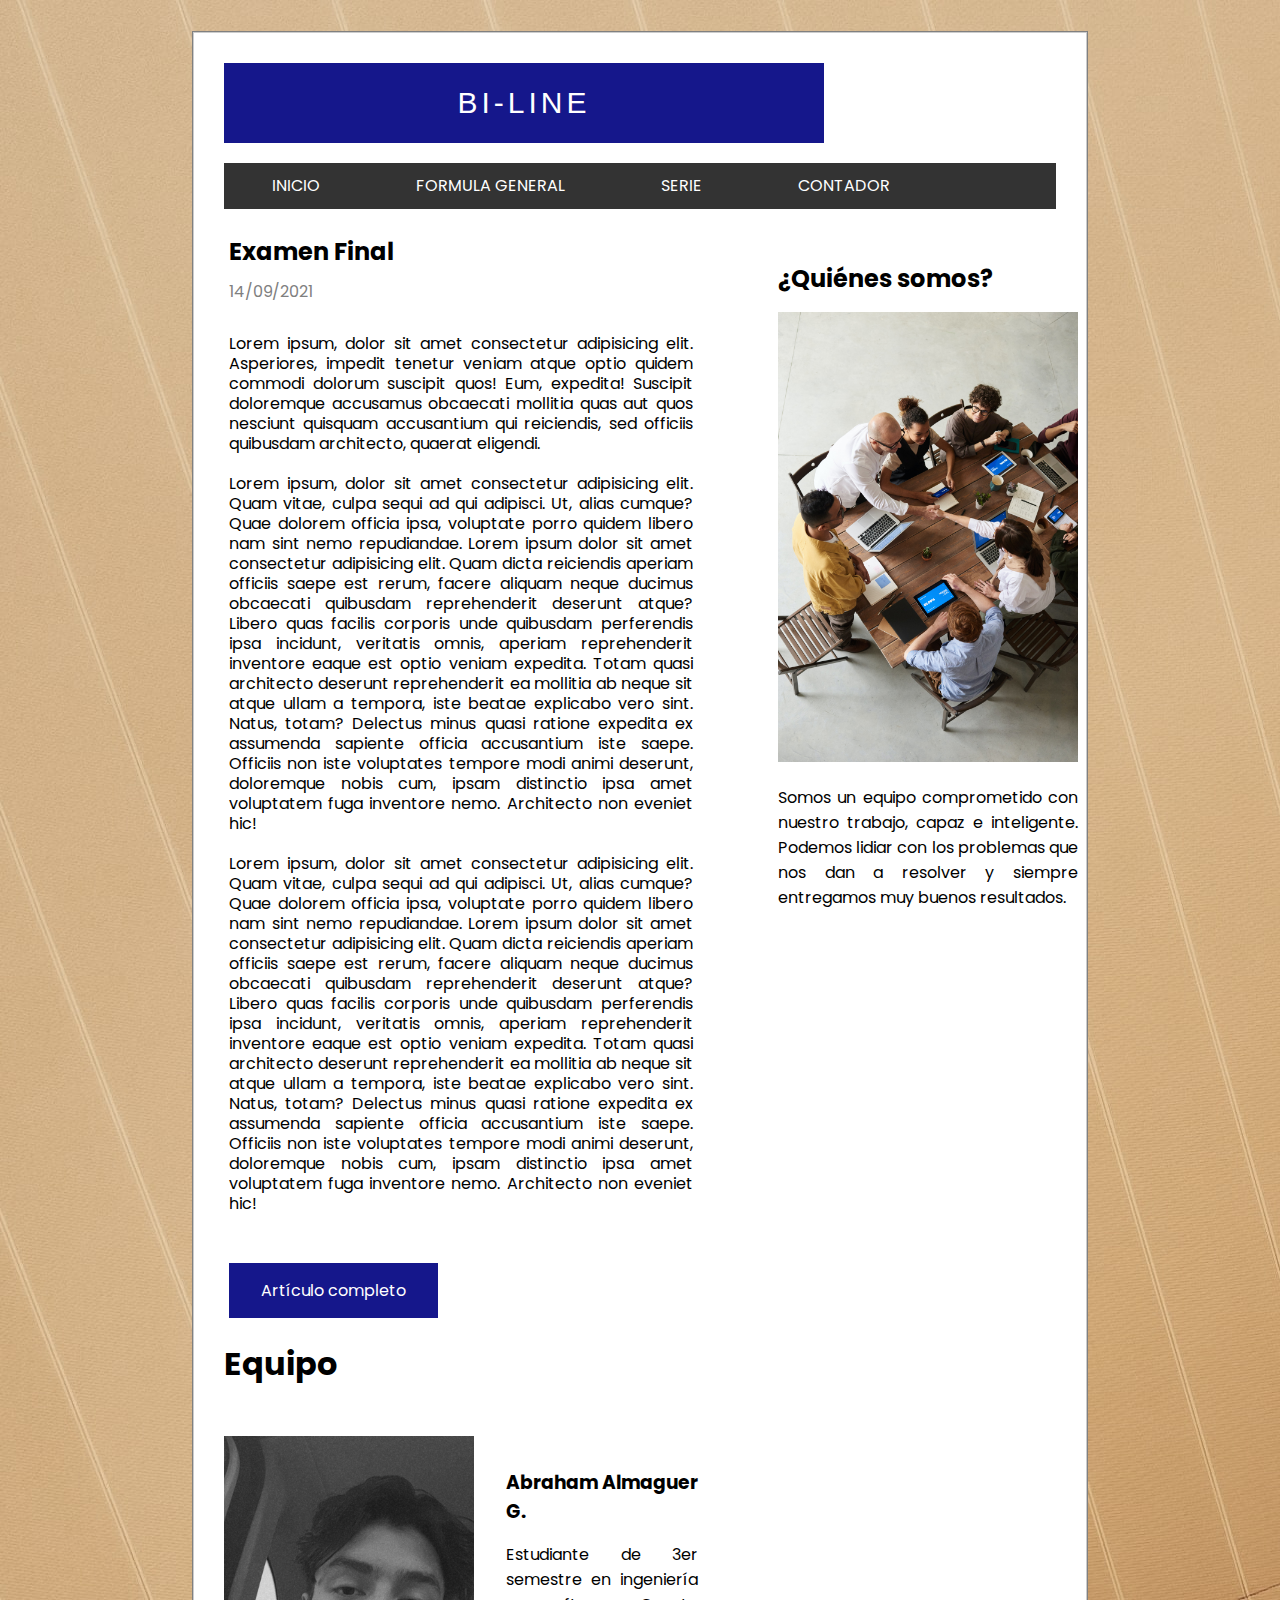
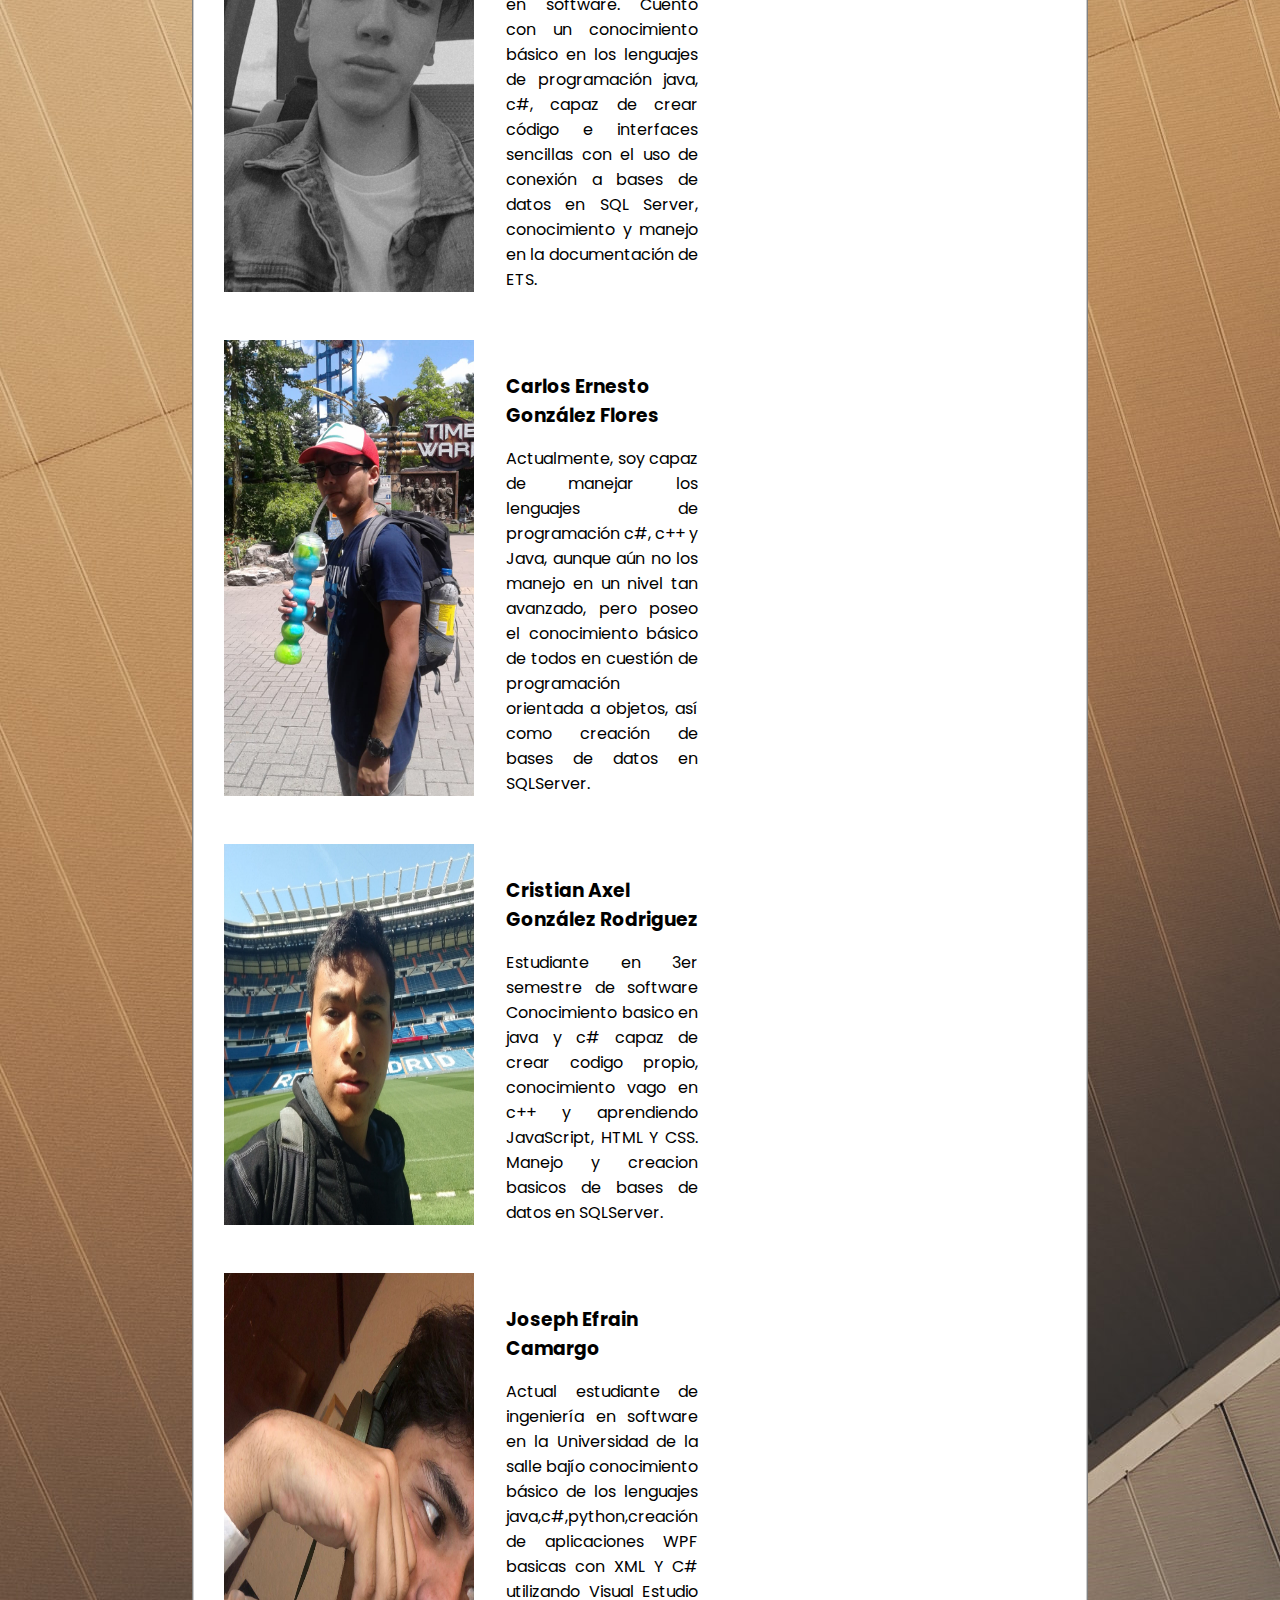
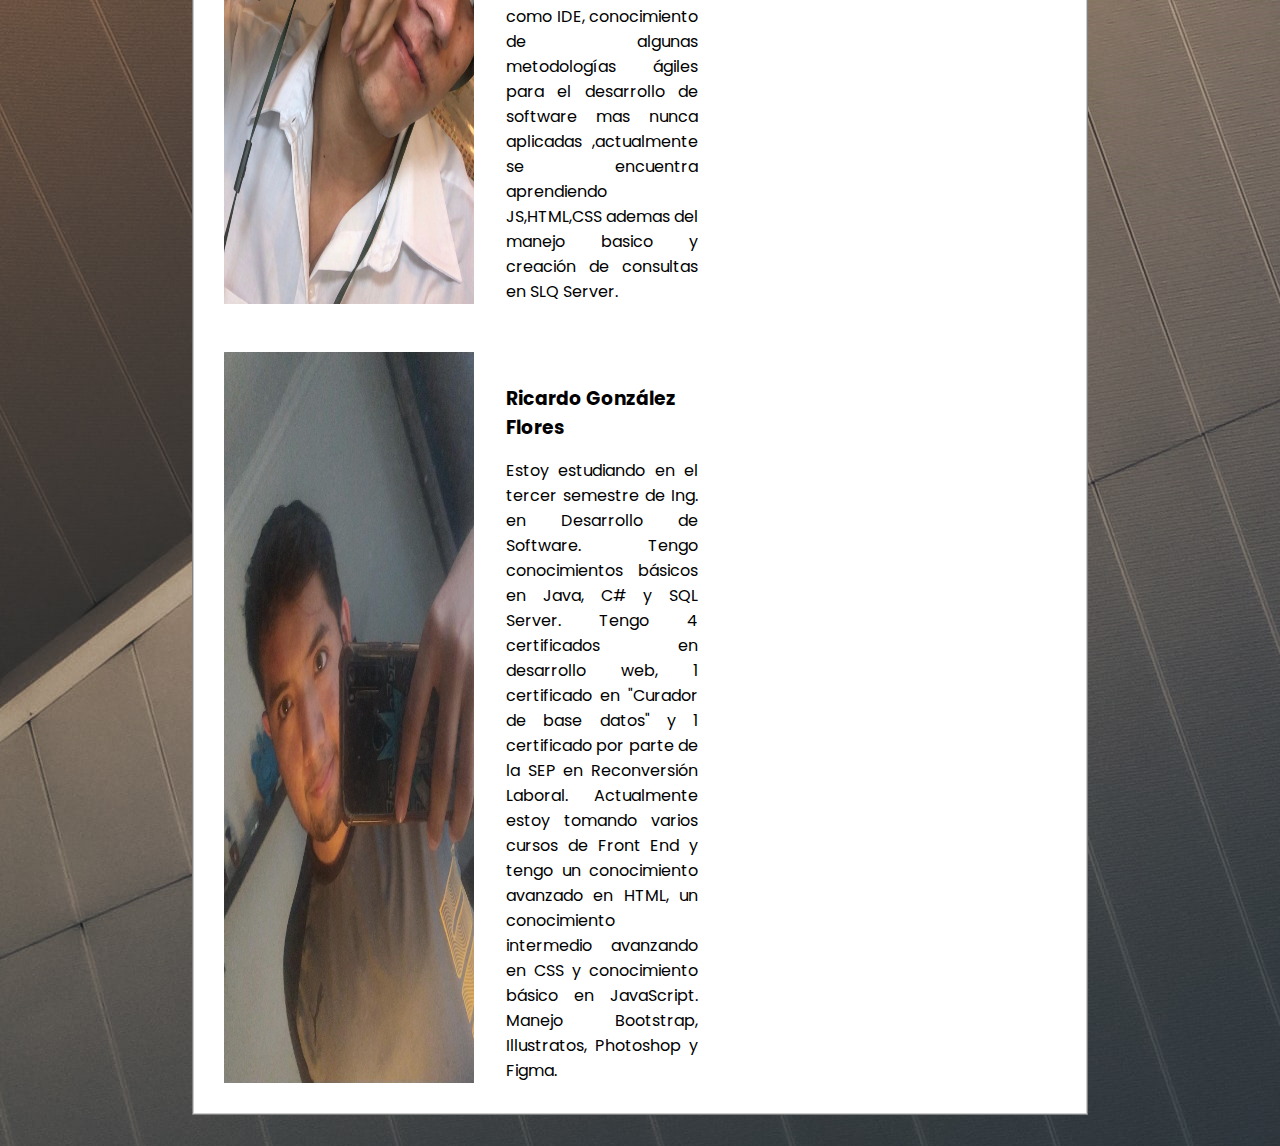
<file: index.html>
<!DOCTYPE html>
<html lang="en">

<head>
    <meta charset="UTF-8">
    <meta http-equiv="X-UA-Compatible" content="IE=edge">
    <meta name="viewport" content="width=device-width, initial-scale=1.0">
    <link rel="stylesheet" href="style.css">
    <link rel="preconnect" href="https://fonts.googleapis.com">
<link rel="preconnect" href="https://fonts.gstatic.com" crossorigin>
<link href="https://fonts.googleapis.com/css2?family=Poppins:ital,wght@0,400;0,500;0,600;1,700&display=swap" rel="stylesheet">
    <title>Examen Final</title>
</head>

<body>
    <!-- Contenedor global -->

    <section id="global">
        <!-- Contenido -->
        <header>
            <div id="logo">
                <p>Bi-Line</p>
            </div>

            <nav id="menu">
                <ul>


                    <li><a class="menu-link" href="../index.html">Inicio</a></li>
                    <li><a class="menu-link" href="../formulaGeneral.html">Formula General</a></li>
                    <li><a class="menu-link" href="serie.html">Serie</a></li>
                    <li><a class="menu-link" href="../Contador/Contador.html">Contador</a></li>

                </ul>
            </nav>

        </header>

        <section id="contenido">
            <div id="post">
                <article class="post">
                    <h2>Examen Final</h2>
                    <span class="date">14/09/2021</span>
                    <p>Lorem ipsum, dolor sit amet consectetur adipisicing elit. Asperiores, impedit tenetur veniam atque optio quidem commodi dolorum suscipit quos! Eum, expedita! Suscipit doloremque accusamus obcaecati mollitia quas aut quos nesciunt quisquam
                        accusantium qui reiciendis, sed officiis quibusdam architecto, quaerat eligendi.
                        <br><br> Lorem ipsum, dolor sit amet consectetur adipisicing elit. Quam vitae, culpa sequi ad qui adipisci. Ut, alias cumque? Quae dolorem officia ipsa, voluptate porro quidem libero nam sint nemo repudiandae. Lorem ipsum dolor
                        sit amet consectetur adipisicing elit. Quam dicta reiciendis aperiam officiis saepe est rerum, facere aliquam neque ducimus obcaecati quibusdam reprehenderit deserunt atque? Libero quas facilis corporis unde quibusdam perferendis
                        ipsa incidunt, veritatis omnis, aperiam reprehenderit inventore eaque est optio veniam expedita. Totam quasi architecto deserunt reprehenderit ea mollitia ab neque sit atque ullam a tempora, iste beatae explicabo vero sint. Natus,
                        totam? Delectus minus quasi ratione expedita ex assumenda sapiente officia accusantium iste saepe. Officiis non iste voluptates tempore modi animi deserunt, doloremque nobis cum, ipsam distinctio ipsa amet voluptatem fuga inventore
                        nemo. Architecto non eveniet hic!

                        <br><br> Lorem ipsum, dolor sit amet consectetur adipisicing elit. Quam vitae, culpa sequi ad qui adipisci. Ut, alias cumque? Quae dolorem officia ipsa, voluptate porro quidem libero nam sint nemo repudiandae. Lorem ipsum dolor
                        sit amet consectetur adipisicing elit. Quam dicta reiciendis aperiam officiis saepe est rerum, facere aliquam neque ducimus obcaecati quibusdam reprehenderit deserunt atque? Libero quas facilis corporis unde quibusdam perferendis
                        ipsa incidunt, veritatis omnis, aperiam reprehenderit inventore eaque est optio veniam expedita. Totam quasi architecto deserunt reprehenderit ea mollitia ab neque sit atque ullam a tempora, iste beatae explicabo vero sint. Natus,
                        totam? Delectus minus quasi ratione expedita ex assumenda sapiente officia accusantium iste saepe. Officiis non iste voluptates tempore modi animi deserunt, doloremque nobis cum, ipsam distinctio ipsa amet voluptatem fuga inventore
                        nemo. Architecto non eveniet hic!

                    </p>
                    <div class="btn-link"><a href="#" class="button-more">Artículo completo</a></div>
                </article>


                <!-- Sección de equipo -->
                <section class="equipo">
                    <h1 class="title__team">Equipo</h1>

                    <div class="person">
                        <img class="img__person" src="img/Abraham.png" alt="">
                        <div class="content__person">
                            <h3 class="name">Abraham Almaguer G.</h3>
                            <p class="description__person">
                                Estudiante de 3er semestre en ingeniería en software.
                                Cuento con un conocimiento básico en los lenguajes de programación java, c#, capaz de crear código e interfaces sencillas con el uso de conexión a bases de datos en SQL Server, conocimiento y manejo en la documentación de ETS.
                            </p>
                        </div>
                    </div>

                    <div class="person">
                        <img class="img__person" src="img/Pigy.png" alt="">
                        <div class="content__person">
                            <h3 class="name">Carlos Ernesto González Flores</h3>

                            <p class="description__person">
                                Actualmente, soy capaz de manejar los lenguajes de programación c#, c++ y Java, aunque aún no los manejo en un nivel tan avanzado, pero poseo el conocimiento básico de todos en cuestión de programación orientada a objetos, así como creación de bases de
                                datos en SQLServer.
                            </p>
                        </div>
                    </div>

                    <div class="person">
                        <img class="img__person" src="img/Cris.png" alt="">
                        <div class="content__person">
                            <h3 class="name">Cristian Axel González Rodriguez</h3>
                            <p class="description__person">
                                Estudiante en 3er semestre de software Conocimiento basico en java y c# capaz de crear codigo propio, conocimiento vago en c++ y aprendiendo JavaScript, HTML Y CSS. Manejo y creacion basicos de bases de datos en SQLServer.
                            </p>
                        </div>
                    </div>

                    <div class="person">
                        <img class="img__person" src="img/Efra.jpeg" alt="">
                        <div class="content__person">
                            <h3 class="name">Joseph Efrain Camargo</h3>
                            <p class="description__person">
                                Actual estudiante de ingeniería en software en la Universidad de la salle bajío  conocimiento básico  de los lenguajes java,c#,python,creación de aplicaciones WPF basicas con XML Y C# utilizando Visual Estudio como IDE, conocimiento de algunas metodologías ágiles para el desarrollo de software mas nunca aplicadas ,actualmente se encuentra  aprendiendo JS,HTML,CSS ademas del manejo basico  y creación de consultas en SLQ Server.
                            </p>
                        </div>
                    </div>

                    <div class="person">
                        <img class="img__person" src="img/Ricardo.jpeg" alt="">
                        <div class="content__person">
                            <h3 class="name">Ricardo González Flores</h3>
                            <p class="description__person">
                                Estoy estudiando en el tercer semestre de Ing. en Desarrollo de Software. Tengo conocimientos básicos en Java, C# y SQL Server. Tengo 4 certificados en desarrollo web, 1 certificado en "Curador de base datos" y 1 certificado por parte de la SEP en Reconversión Laboral. Actualmente estoy tomando varios cursos de Front End y tengo un conocimiento avanzado en HTML, un conocimiento intermedio avanzando en CSS y conocimiento básico en JavaScript. Manejo Bootstrap, Illustratos, Photoshop y Figma.
                            </p>
                        </div>
                    </div>



                </section>



            </div>




            <aside id="sidebar">
                <div id="about">
                    <h4 class="QS">¿Quiénes somos?</h4>
                    <img class="imgP" src="img/team.jpg" alt="">
                    <p class="sidebar__text">Somos un equipo comprometido con nuestro trabajo, capaz e inteligente. Podemos lidiar con los problemas que nos dan a resolver y siempre entregamos muy buenos resultados.
                    </p>
                </div>
            </aside>

        </section>




        <section id="footer">

        </section>

    </section>

</body>

</html>
</file>
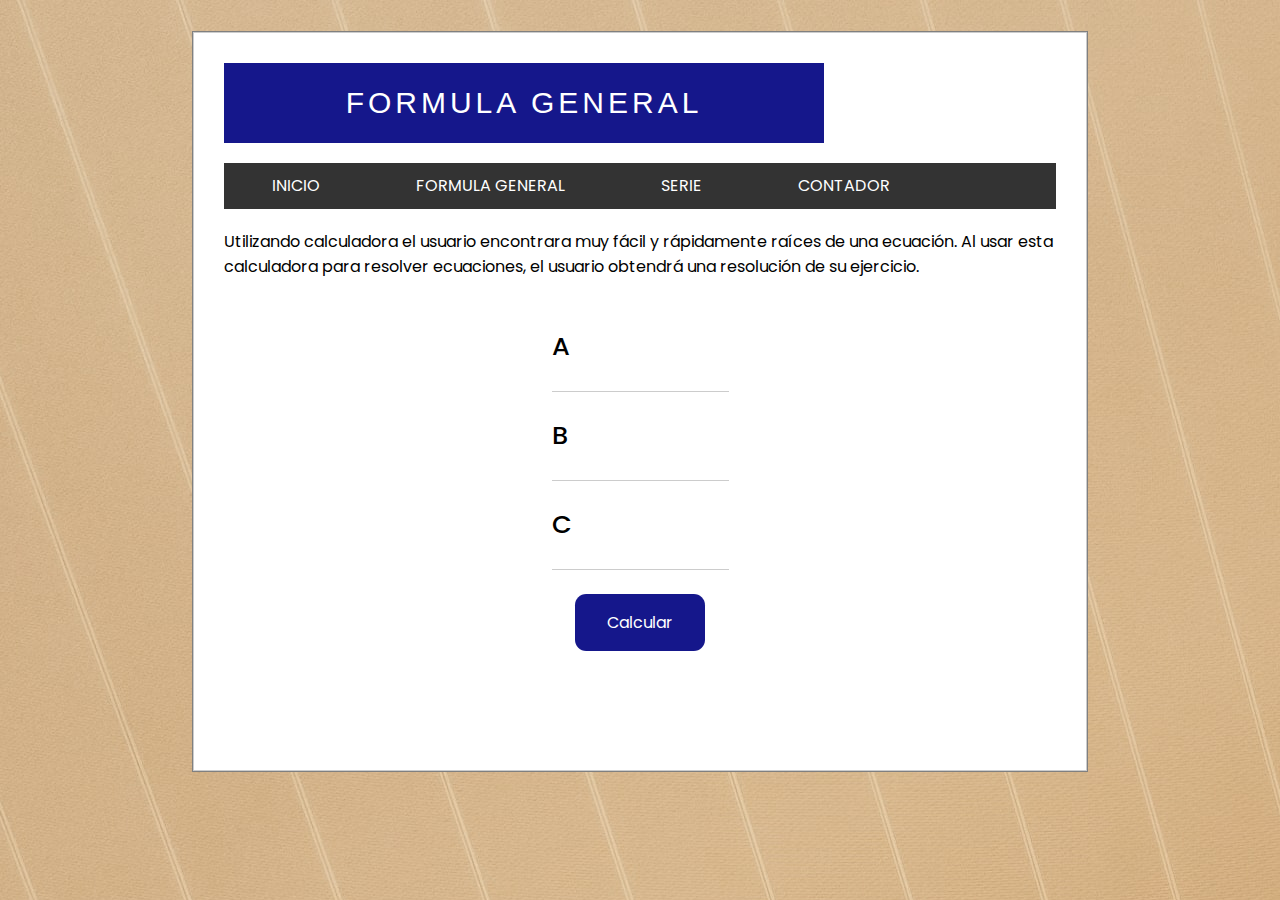
<file: formulaGeneral.html>
<!DOCTYPE html>
<html lang="en">
    <head>
        <meta charset="UTF-8">
        <meta http-equiv="X-UA-Compatible" content="IE=edge">
        <meta name="viewport" content="width=device-width, initial-scale=1.0">
        <link rel="stylesheet" href="style.css">
        <title>Examen Final</title>
    </head>
    <body>
        <!-- Contenedor global -->

        <section id="global">
            <!-- Contenido -->
            <header>
                <div id="logo">
                    <p>Formula General</p>
                </div>


                <nav id="menu">
                    <ul>
                        <li><a class="menu-link" href="../index.html">Inicio</a></li>
                    <li><a class="menu-link" href="../formulaGeneral.html">Formula General</a></li>
                    <li><a class="menu-link" href="serie.html">Serie</a></li>
                    <li><a class="menu-link" href="../Contador/Contador.html">Contador</a></li>
                    </ul>
                </nav>

            </header>
            <script>
                alert("Los contenedores solo admitiran numeros no intentes escribir en ellos")
            </script>

            <p> Utilizando calculadora el usuario encontrara muy fácil y rápidamente raíces de una ecuación. Al usar esta calculadora para resolver ecuaciones, el  usuario  obtendrá una resolución de su ejercicio.   
            </p>            

        <section class="formula__container" id="formula">


            <div class="formula__content">

            <label class="label_fg">A</label> <br>
            <input class="insert" id="A" type="number"><br>
            <div class="line"></div>

            <label class="label_fg">B</label> <br>
            <input class="insert" id="B" type="number"><br>
            <div class="line"></div>

            <label class="label_fg">C</label> <br>
            <input class="insert" id="c"type="number"><br>
            <div class="line"></div>

                <div class="btn__container-fg">
            <button class="btn_fg" type="button" onclick="myfucntion()">Calcular</button>
            
            </div>

            <div class="resultados">
                <p class="numer__result" id="x1"></p>
                <br>
                <p class="numer__result" id="x2"></p>
            </div>



        </div>
        </section>
            <script>
                function myfucntion(params) {
                    var a,b,c,x1,x2;
                    // Tomar los valores del formulario desde los id de cada etiqueta
                    a=document.getElementById("A").value;
                    b=document.getElementById("B").value;
                    c=document.getElementById("c").value;
                    //segmento de validacion
                    if(isNaN(a)||isNaN(b)||isNaN(c)){
                        text="Es necesario introducir numeros"
                    }else{
                        var x1=(-parseFloat(b)+ (Math.sqrt(Math.pow(parseFloat(b), 2)- (4 *parseFloat(a)  * parseFloat(c)))) )/ (2 * parseFloat(a));
                        var x2=((-parseFloat(b) -(Math.sqrt(Math.pow(parseFloat(b), 2)- (4 * parseFloat(a) * parseFloat(c)))))/ (2 * parseFloat(a)));
                        
                    }
                   
                   if(isNaN(x1)){
                       alert("Para x1:Indeterminacion matematica");
                   }
                   else{
                    document.getElementById("x1").innerHTML=x1;
                   }
                   if(isNaN(x2)){
                       alert("Para x2: Indeterminacion matematica");
                   }else{
                    document.getElementById("x2").innerHTML=x2;
                   }
                }
        </script>
              


            <section id="footer">

            </section>

        </section>

    </body>
</html>
</file>
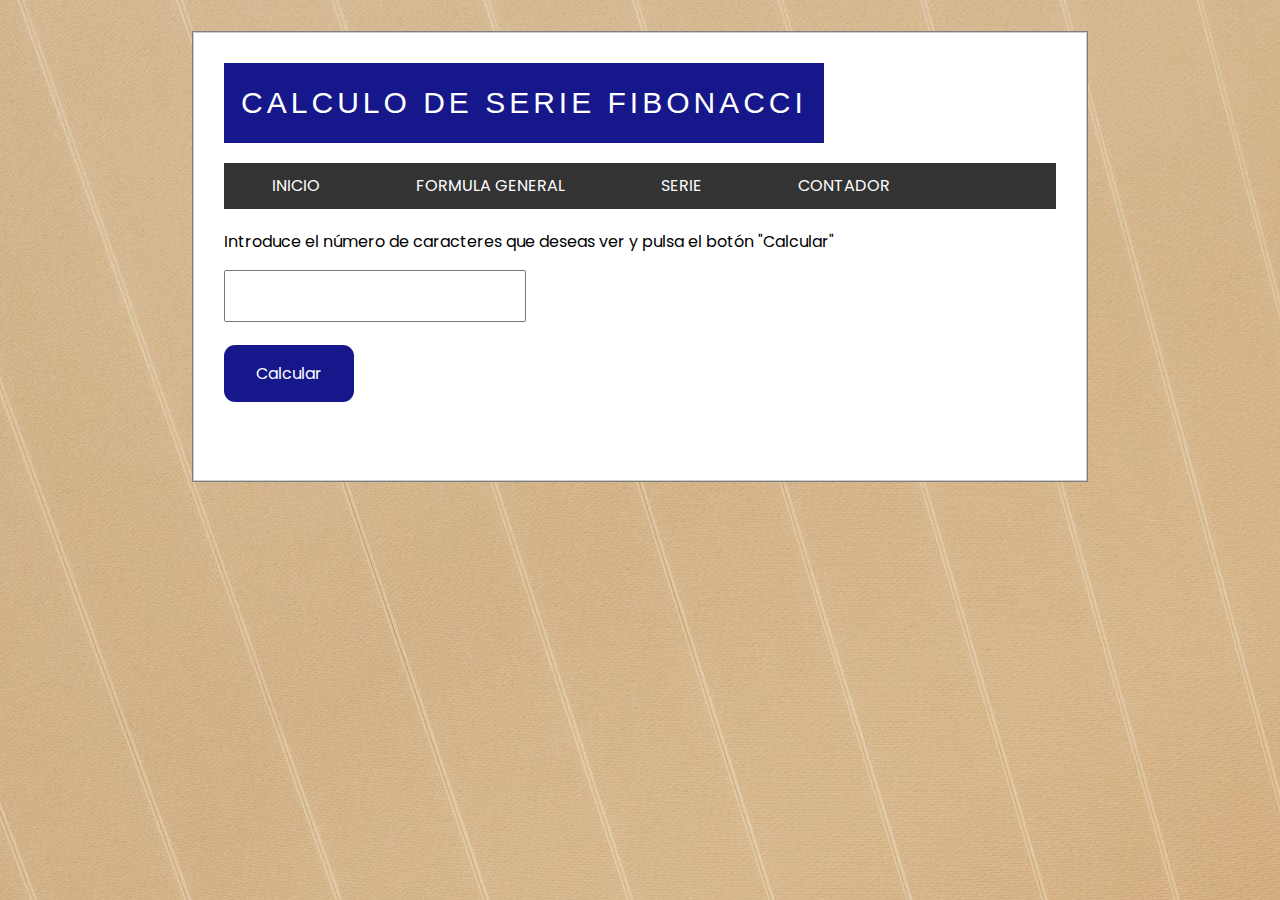
<file: serie.html>
<!DOCTYPE html>
<html lang="en">

<head>
    <meta charset="UTF-8">
    <meta http-equiv="X-UA-Compatible" content="IE=edge">
    <meta name="viewport" content="width=device-width, initial-scale=1.0">
    <link rel="stylesheet" href="style.css">
    <title>Examen Final</title>
</head>

<body>
    <!-- Contenedor global -->

    <section id="global">
        <!-- Contenido -->
        <header>
            <div id="logo">
                <p>Calculo de serie Fibonacci</p>
            </div>

            <nav id="menu">
                <ul>
                    <li><a class="menu-link" href="../index.html">Inicio</a></li>
                    <li><a class="menu-link" href="../formulaGeneral.html">Formula General</a></li>
                    <li><a class="menu-link" href="serie.html">serie</a></li>
                    <li><a class="menu-link" href="../Contador/Contador.html">Contador</a></li>
                </ul>
            </nav>

        </header>

        <section id="contenido">
            <div class="containerSerie">

                <div class="descriptionSerie">
                <p>
                <label for="descrip">Introduce el número de caracteres que deseas ver y pulsa el botón
                    "Calcular"</label>
                <br><textarea class="serieTA" style="resize: none;"  id="recLim"></textarea>
                <br><button  class="btn_fg " type="button" onclick="fibonacci()">Calcular</button>
                </p>
                </div>

            <p id="serie"><br> </p>
        </div>

            <script>
                function fibonacci() {
                    var n;
                    n = document.getElementById("recLim").value;
                    if (isNaN(n)) {
                        alert("Es necesario introducir numeros");
                    } else if (n == 0) {
                        alert("Usted a pedido 0 valores de la serie Fibonacci");
                    } else if (n == 1) {
                        document.getElementById("serie").innerHTML = "0";
                    } else if (n == 2) {
                        document.getElementById("serie").innerHTML = "0,1";
                    } else if (n > 2) {
                        var cadena = [0, 1]; 
                        for (x = 2; x <= n; x++) 
                        { 
                            cadena.push(cadena[x - 1] + cadena[x - 2]); console.log(cadena[x]); 
                        } 
                        document.getElementById("serie").innerHTML = JSON.stringify(cadena);


                    }

                }
            </script>

            </p>
        </section>


        <section id="footer">

        </section>

    </section>

</body>

</html>
</file>
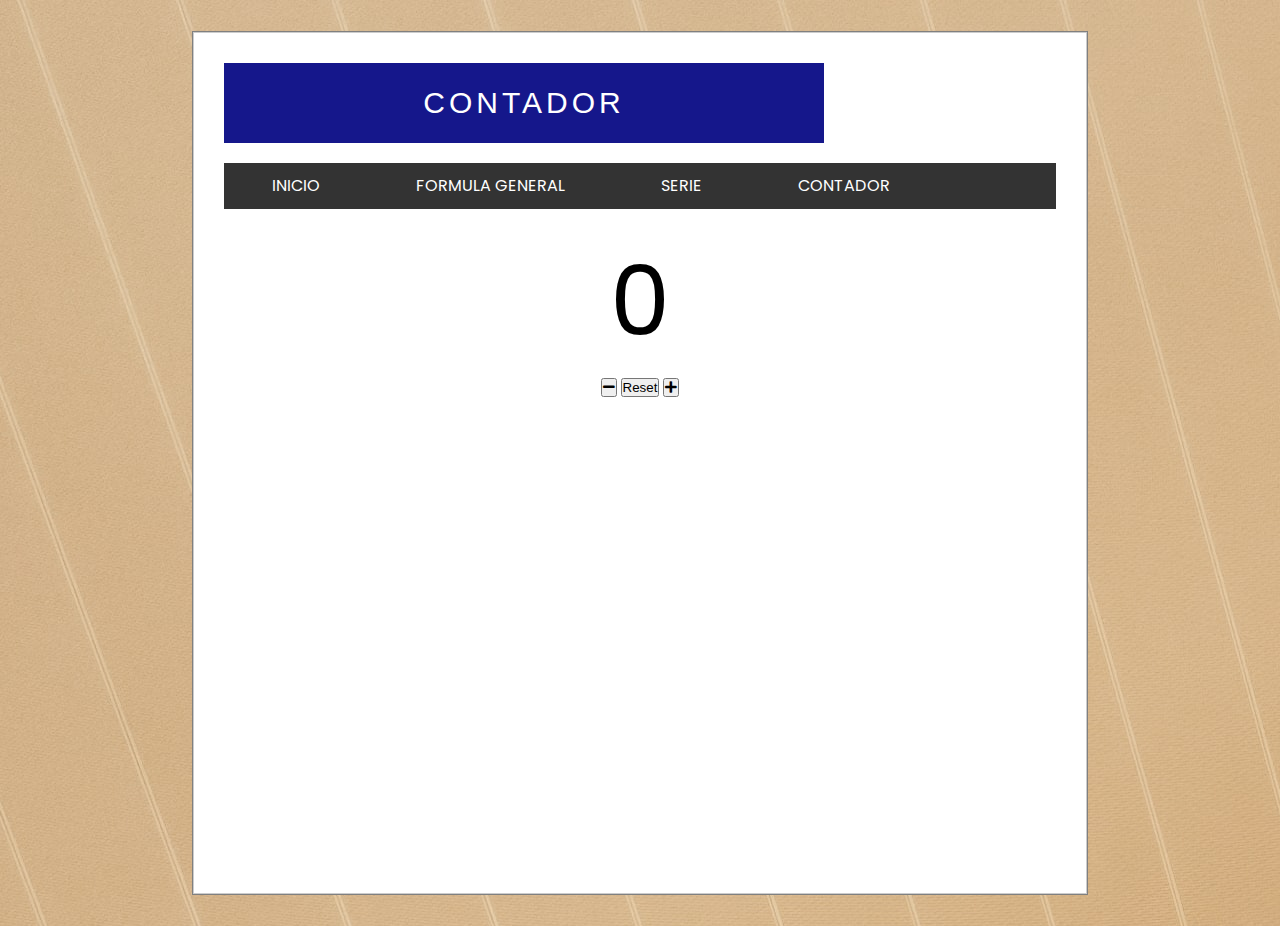
<file: Contador/Contador.html>
<!DOCTYPE html>
<html lang="en">

<head>
    <meta charset="UTF-8">
    <meta http-equiv="X-UA-Compatible" content="IE=edge">
    <meta name="viewport" content="width=device-width, initial-scale=1.0">
    <link href="https://cdn.jsdelivr.net/npm/bootstrap@5.1.1/dist/css/bootstrap.min.css" rel="stylesheet" integrity="sha384-F3w7mX95PdgyTmZZMECAngseQB83DfGTowi0iMjiWaeVhAn4FJkqJByhZMI3AhiU" crossorigin="anonymous">
    <link rel="stylesheet" href="https://cdnjs.cloudflare.com/ajax/libs/font-awesome/5.15.4/css/all.min.css" integrity="sha512-1ycn6IcaQQ40/MKBW2W4Rhis/DbILU74C1vSrLJxCq57o941Ym01SwNsOMqvEBFlcgUa6xLiPY/NS5R+E6ztJQ==" crossorigin="anonymous" referrerpolicy="no-referrer"
    />
    <link rel="stylesheet" href="styleContador.css">
    <link rel="stylesheet" href="../style.css">

    <title>Contador</title>
</head>

<body>
    <section id="global__contador">
        <!-- Contenido -->
        <header>
            <div id="logo">
                <p>Contador</p>
            </div>

            <nav id="menu">
                <ul>

                    <li><a class="menu-link" href="../index.html">Inicio</a></li>
                    <li><a class="menu-link" href="../formulaGeneral.html">Formula General</a></li>
                    <li><a class="menu-link" href="../serie.html">serie</a></li>
                    <li><a class="menu-link" href="../Contador/Contador.html">Contador</a></li>

                </ul>
            </nav>

        </header>
        <section>

           
            <span class="value">0</span>

            <div class="btns_contador">
                <button class="btn btn-danger"><i class="fas fa-minus"></i></button>
                <button class="btn btn-seconday">Reset</button>
                <button class="btn btn-success"><i class="fas fa-plus"></i></button>
            </div>

            <div class="imgs">
                <img class="img enojado  hidden" src="img/enojado.png" alt="" srcset="" width="300px">
                <img class="img feliz  hidden" src="img/feliz.png" alt="" srcset="" width="300px">
                <img class="img serio  hidden" src="img/serio.png" alt="" srcset="" width="300px">
            </div>



            <script src="Contador.js"></script>
        </section>
    </section>

</body>

</html>
</file>
<file: style.css>
@import url('https://fonts.googleapis.com/css2?family=Poppins:ital,wght@0,400;0,500;0,600;1,700&display=swap');

* {
    margin: 0;
    padding: 0;
    list-style: none;
    text-decoration: none;
}

#global {
    width: 65%;
    border: 1px solid #ccc;
    margin: 2rem auto;
    padding: 30px;
    background: white;
    box-shadow: 0px 0px 0px 1px gray;
    height: auto;
}

body {
    background-image: url(img/fondo.jpg);
    font-family: 'Poppins', sans-serif;
}

#logo {
    font-family: Verdana, Geneva, Tahoma, sans-serif;
    font-size: 30px;
    letter-spacing: 4px;
    line-height: 80px;
    background-color: #15178b;
    color: white;
    text-align: center;
    width: 600px;
    height: 80px;
    margin-bottom: 20px;
    text-transform: uppercase;
}

.menu-link {
    color: black;
    margin-right: 3rem;
    margin-left: 3rem;
}

#menu {
    
    background-color: #333;
    width: 100%;
    text-transform: uppercase;
    margin-bottom: 20px;
}

#menu ul {
    line-height: 46px;
    display: flex;
}

#menu ul li:hover {
    background-color: #15178b;
}

#menu ul li a {
    color: white;
    text-decoration: none;
}

#menu ul li {
    transition: all 300ms;
}

#post {
    width: 60%;
    
}


.post {
    padding: 5px;
}

.post .date {
    display: block;
    color: gray;
    margin-top: 10px;
}

.post p {
    text-align: justify;
    margin-top: 30px;
    margin-bottom: 20px;
    line-height: 20px;
}

.imgP {
    width: 300px;
    margin-top: 1rem;
    margin-bottom: 1rem;
}

#sidebar {
    margin-left: 2rem;
    margin-top: 2rem;
}

#contenido {
    display: flex;
}

#sidebar {
    margin-left: 5rem;
    width: 350px;
}

.QS {
    
    font-size: 1.5rem;
}

.button-more {
    padding: 1rem 2rem;
    color: white;
    background-color: #15178b;
}

.btn-link {
    margin-top: 4rem;
}

.equipo {
    margin-top: 2rem;
}

.img__person {
    max-width: 250px;
}

.title__team {
    font-size: 2rem;
}

.person {
    margin-top: 3rem;
    display: flex;
}

.content__person {
    margin-top: 2rem;
    margin-left: 2rem;
}

.name {
    margin-bottom: 1rem;
}

.formula__container{
    margin-top: 3rem;
    margin-bottom: 3rem;
    display: flex;
    justify-content: center;
    
}

.label_fg{
    
    font-weight: 500;
    font-size: 1.6rem;
}

.insert{
    
    border: none;
    outline:none;
}

.line{
    height: 1px;
    background-color: #ccc;
    margin-bottom: 1.5rem;
}

.btn__container-fg{
    display: flex;
    justify-content: center;
}

.btn_fg{
    font-family: 'Poppins', sans-serif;
    padding: 1rem 2rem;
    font-size: 1rem;
    border-radius: .7rem;
    border: none;
    background-color: #15178b;
    color: white;
}

.resultados{
    margin-top: 1rem;
    text-align: center;
    
}

.numer__result{
    font-size: 2rem;
}

#global__contador {
    width: 65%;
    border: 1px solid #ccc;
    margin: 2rem auto;
    padding: 30px;
    background: white;
    box-shadow: 0px 0px 0px 1px gray;
    height: 800px;
}

.btns_contador{
    font-family: 'Poppins', sans-serif;
    margin-bottom: 2rem;
}

.description__person{
    text-align: justify;
}

.sidebar__text{
    text-align: justify;
}

.serieTA{
    margin-top: 1rem;
    margin-bottom: 1rem;
    height: 50px;
    width: 300px;
}

.containerSerie{
    display: block;
}

#serie{
    margin-left: 8rem;
    color: red;
    font-weight: 600;
    font-size: 2rem;
}
</file>
<file: Contador/styleContador.css>
body {
    margin: 0;
    padding: 0;
    font-family: Verdana, Geneva, Tahoma, sans-serif;
    text-align: center;
}

h1 {
    font-size: 4rem;
}

.value {
    font-size: 6rem;
}

main {
    margin-top: 5rem;
}

.imgs {
    position: relative;
    display: flex;
    justify-content: center;
}

.img {
    position: absolute;
}

.active {
    display: block;
}

.hidden {
    display: none;
}
</file>
